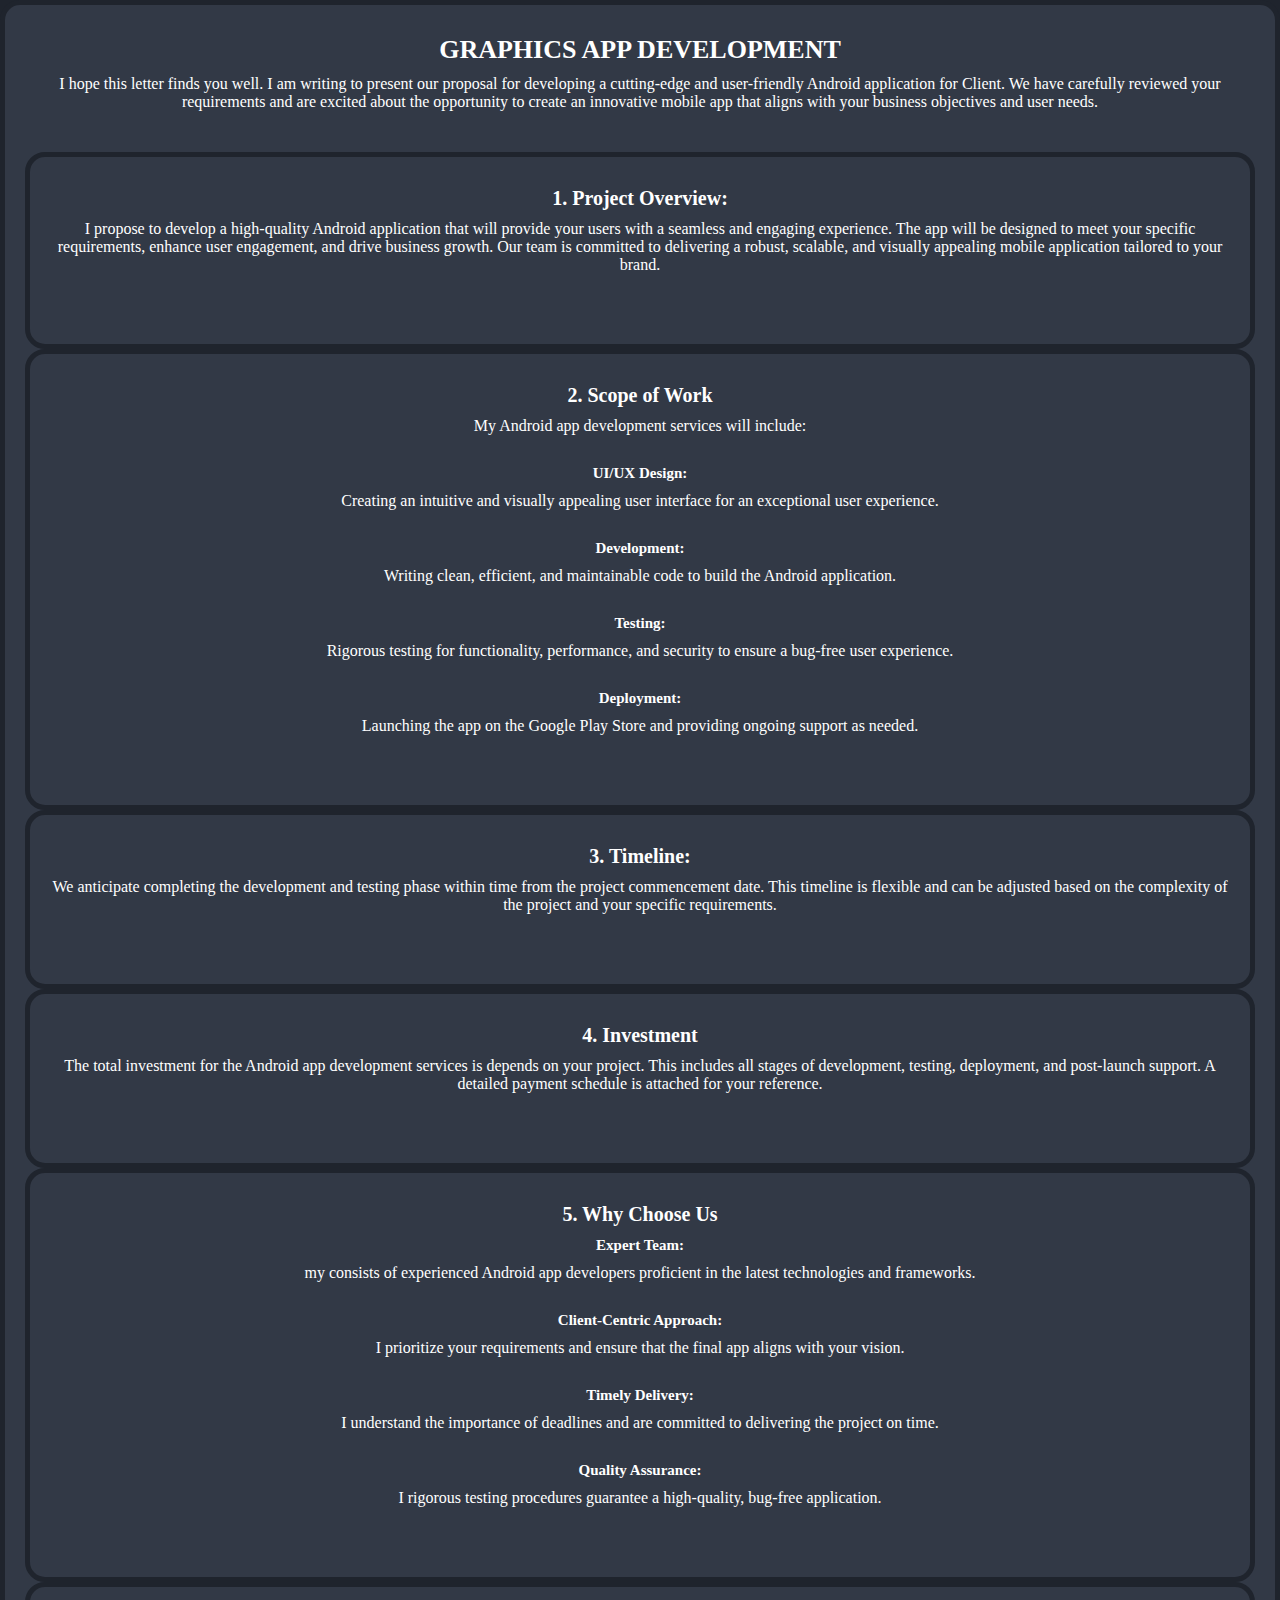
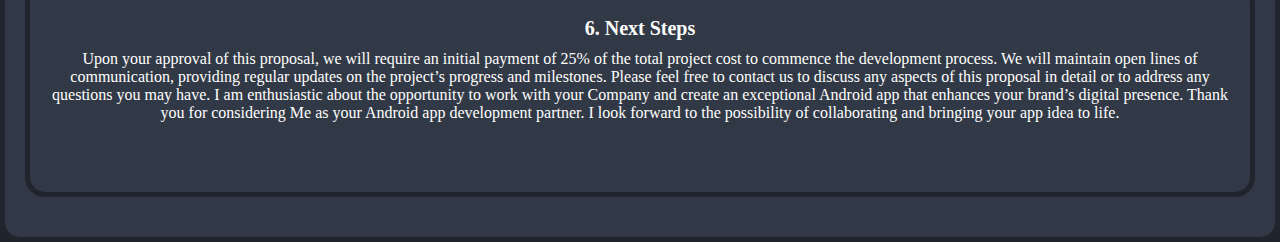
<file: android_service.html>
<!DOCTYPE html>
<html lang="en">

<head>
    <meta charset="UTF-8">
    <meta name="viewport" content="width=device-width, initial-scale=1.0">
    <title>Android App Development Services</title>
    <link rel="stylesheet" href="style.css">
</head>

<body>
    <div class="service-container">
        <div class="service-box">
            <i class='bx bx-code-alt'></i>
            <h3>GRAPHICS APP DEVELOPMENT</h3>
            <p>I hope this letter finds you well. I am writing to present our proposal for developing a cutting-edge and
                user-friendly Android application for Client. We have carefully reviewed your requirements
                and are excited about the opportunity to create an innovative mobile app that aligns with your business
                objectives and user needs.</p><br>

            <div class="service-box">
                <h1>1. Project Overview:</h1>
                <p>I propose to develop a high-quality Android application that will provide your users with a seamless
                    and engaging experience. The app will be designed to meet your specific requirements, enhance user
                    engagement, and drive business growth. Our team is committed to delivering a robust, scalable, and
                    visually appealing mobile application tailored to your brand.
                </p>
            </div>

            <div class="service-box">
                <h1>2. Scope of Work</h1>
                <P>My Android app development services will include:</P>
                <h2>UI/UX Design:</h2>
                <P>Creating an intuitive and visually appealing user interface for an exceptional user experience.</P>
                <h2>Development:</h2>
                <P>Writing clean, efficient, and maintainable code to build the Android application.</P>
                <h2>Testing:</h2>
                <P>Rigorous testing for functionality, performance, and security to ensure a bug-free user experience.
                </P>
                <h2>Deployment:</h2>
                <P>Launching the app on the Google Play Store and providing ongoing support as needed.</P>
            </div>
            <div class="service-box">
                <h1>3. Timeline:</h1>
                <P>We anticipate completing the development and testing phase within time from the
                    project commencement date. This timeline is flexible and can be adjusted based on the complexity of
                    the project and your specific requirements.</P>
            </div>

            <div class="service-box">
                <h1>4. Investment</h1>
                <P>The total investment for the Android app development services is depends on your project. This includes all
                    stages of development, testing, deployment, and post-launch support. A detailed payment schedule is
                    attached for your reference.</P>
            </div>

            <div class="service-box">
                <h1>5. Why Choose Us</h1><br>
                <h2>Expert Team: </h2>
                <p>my consists of experienced Android app developers proficient in the latest technologies and
                    frameworks.</p>
                <h2>Client-Centric Approach: </h2>
                <p>I prioritize your requirements and ensure that the final app aligns with your vision.</p>
                <h2>Timely Delivery:</h2>
                <p>I understand the importance of deadlines and are committed to delivering the project on time.</p>
                <h2>Quality Assurance:</h2>
                <p>I rigorous testing procedures guarantee a high-quality, bug-free application.</p>
            </div>

            <div class="service-box">
                <h1>6. Next Steps</h1>
                <P>Upon your approval of this proposal, we will require an initial payment of 25% of the total
                    project cost to commence the development process. We will maintain open lines of communication,
                    providing regular updates on the project’s progress and milestones.

                    Please feel free to contact us to discuss any aspects
                    of this proposal in detail or to address any questions you may have. I am enthusiastic about the
                    opportunity to work with your Company and create an exceptional Android app that enhances your
                    brand’s digital presence.

                    Thank you for considering Me as your Android app development partner. I look
                    forward to the possibility of collaborating and bringing your app idea to life.
                </p>
            </div>
        </div>
    </div>
</body>

</html>
</file>
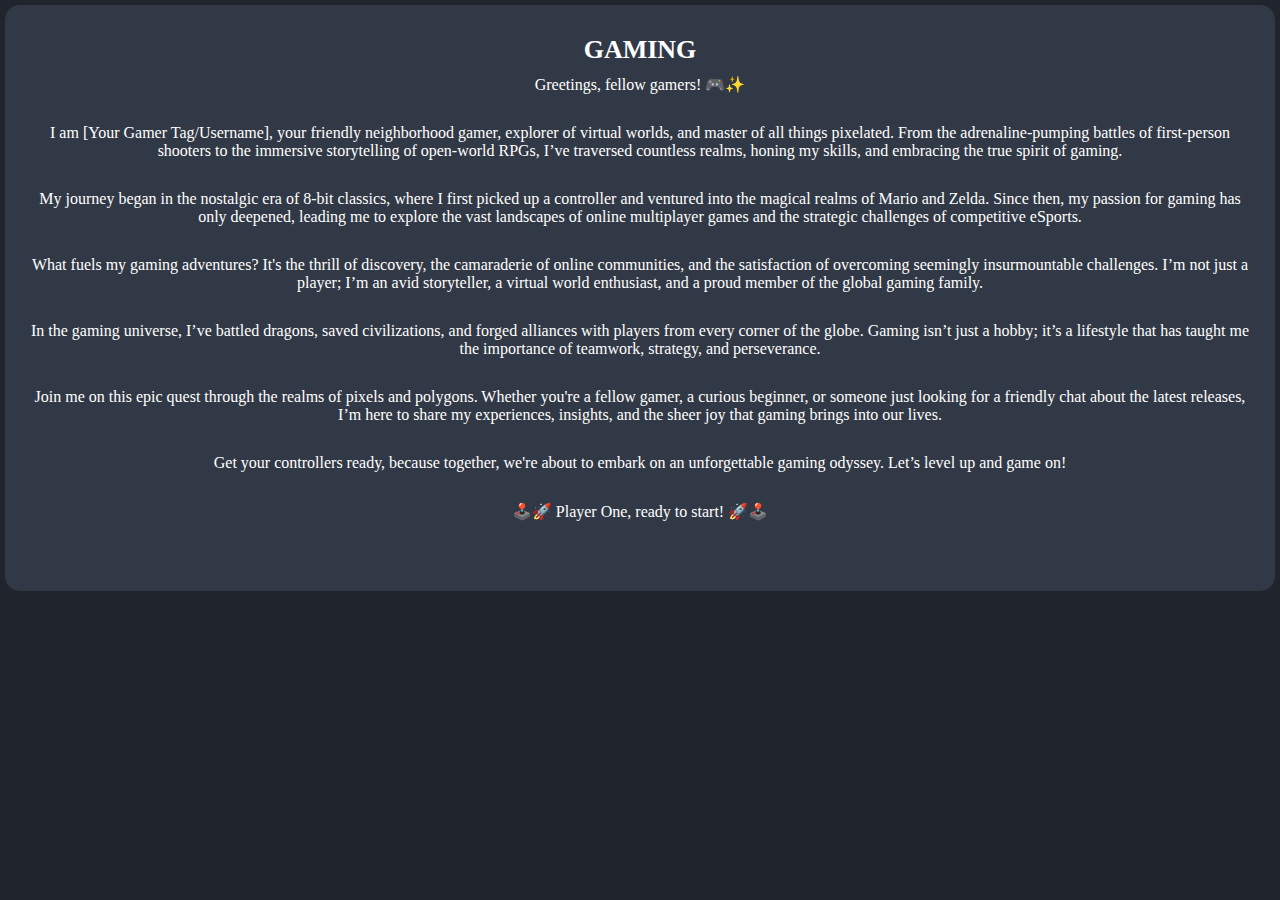
<file: game_service.html>
<!DOCTYPE html>
<html lang="en">

<head>
    <meta charset="UTF-8">
    <meta name="viewport" content="width=device-width, initial-scale=1.0">
    <title>Gaming Services</title>
    <link rel="stylesheet" href="style.css">
</head>

<body>
    <div class="service-container">
        <div class="service-box">
            <i class='bx bx-code-alt'></i>
            <h3>GAMING</h3>
            <p>Greetings, fellow gamers! 🎮✨</p>

            <p>I am [Your Gamer Tag/Username], your friendly neighborhood gamer, explorer of virtual worlds, and master
                of all things pixelated. From the adrenaline-pumping battles of first-person shooters to the immersive
                storytelling of open-world RPGs, I’ve traversed countless realms, honing my skills, and embracing the
                true spirit of gaming.
            </p>

            <p>My journey began in the nostalgic era of 8-bit classics, where I first picked up a controller and
                ventured into the magical realms of Mario and Zelda. Since then, my passion for gaming has only
                deepened, leading me to explore the vast landscapes of online multiplayer games and the strategic
                challenges of competitive eSports.
            </p>

            <p>What fuels my gaming adventures? It's the thrill of discovery, the camaraderie of online communities,
                and the satisfaction of overcoming seemingly insurmountable challenges. I’m not just a player; I’m an
                avid storyteller, a virtual world enthusiast, and a proud member of the global gaming family.
            </p>

            <p>In the gaming universe, I’ve battled dragons, saved civilizations, and forged alliances with players
                from every corner of the globe. Gaming isn’t just a hobby; it’s a lifestyle that has taught me the
                importance of teamwork, strategy, and perseverance.
            </p>

            <p>Join me on this epic quest through the realms of pixels and polygons. Whether you're a fellow gamer, a
                curious beginner, or someone just looking for a friendly chat about the latest releases, I’m here to
                share my experiences, insights, and the sheer joy that gaming brings into our lives.
            </p>

            <p>Get your controllers ready, because together, we're about to embark on an unforgettable gaming odyssey.
                Let’s level up and game on!
            </p>

            <p>🕹️🚀 Player One, ready to start! 🚀🕹️</p>
        </div>
    </div>
</body>

</html>
</file>
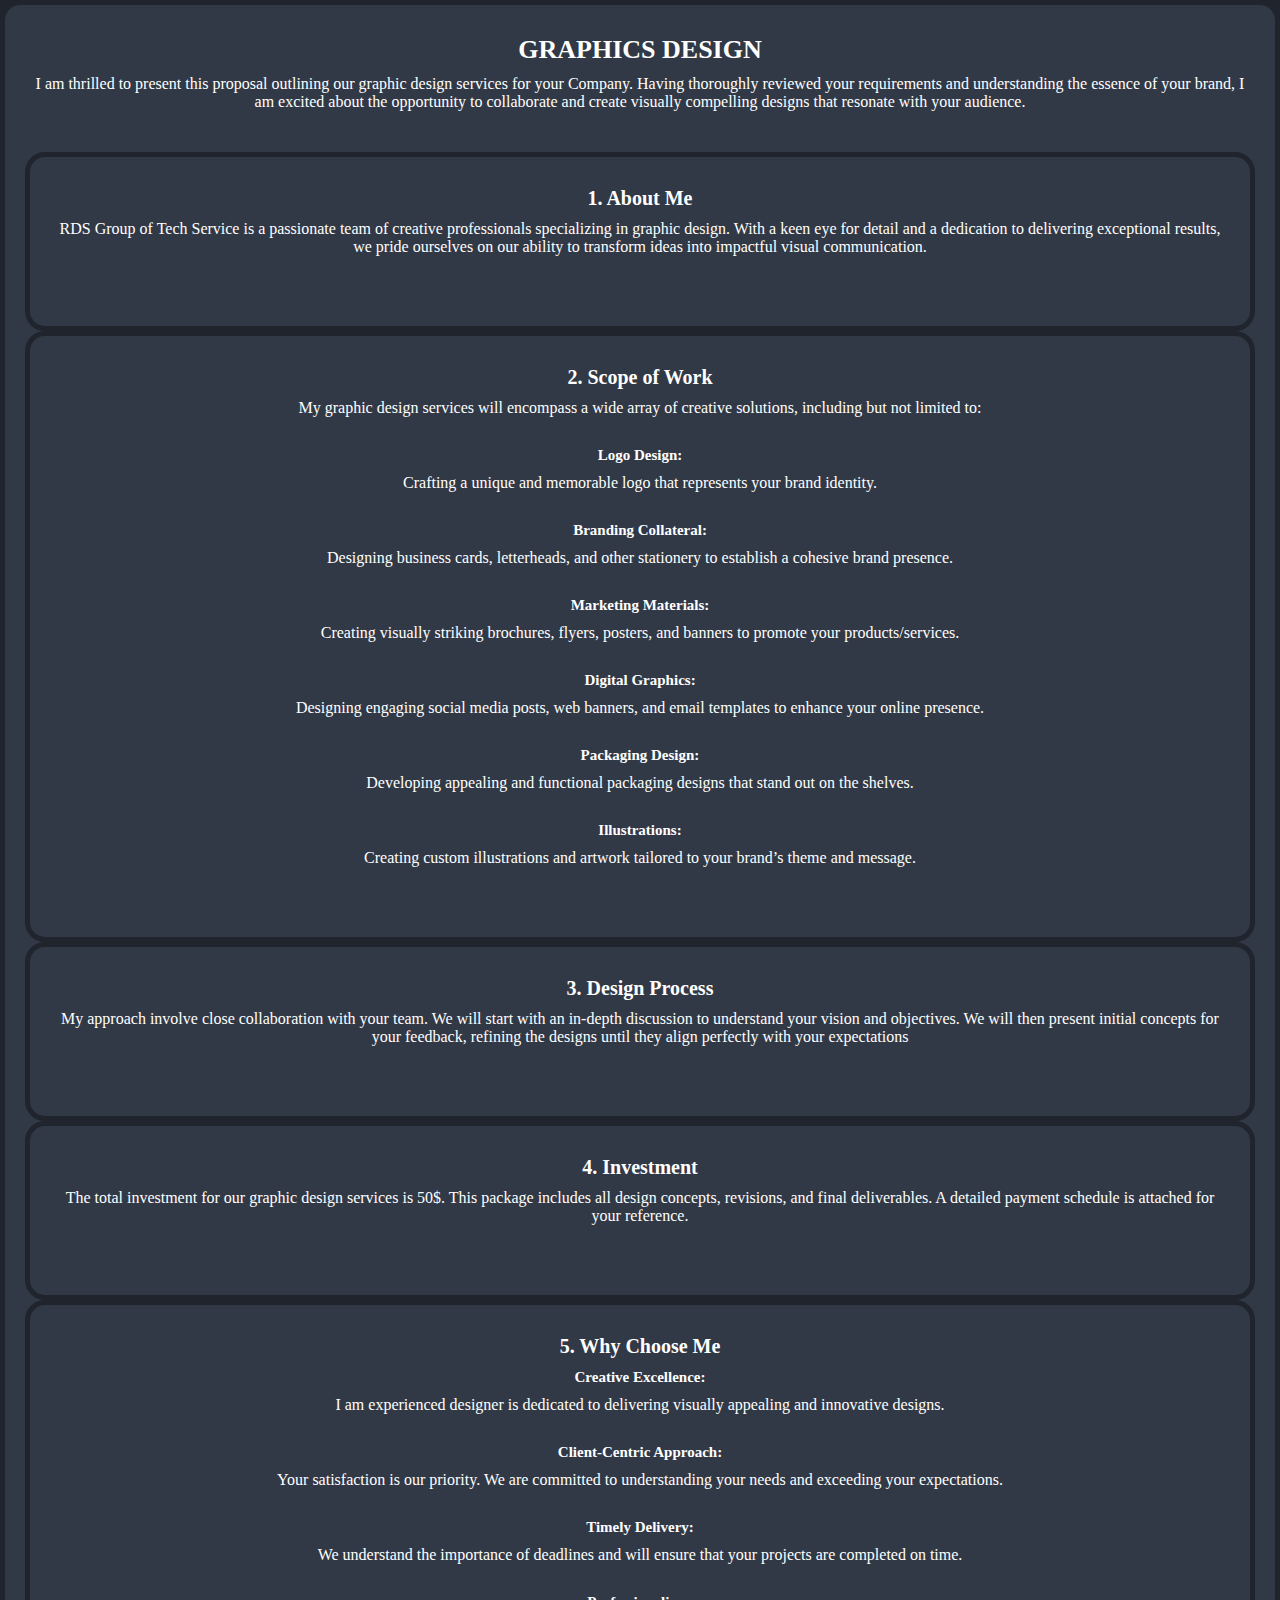
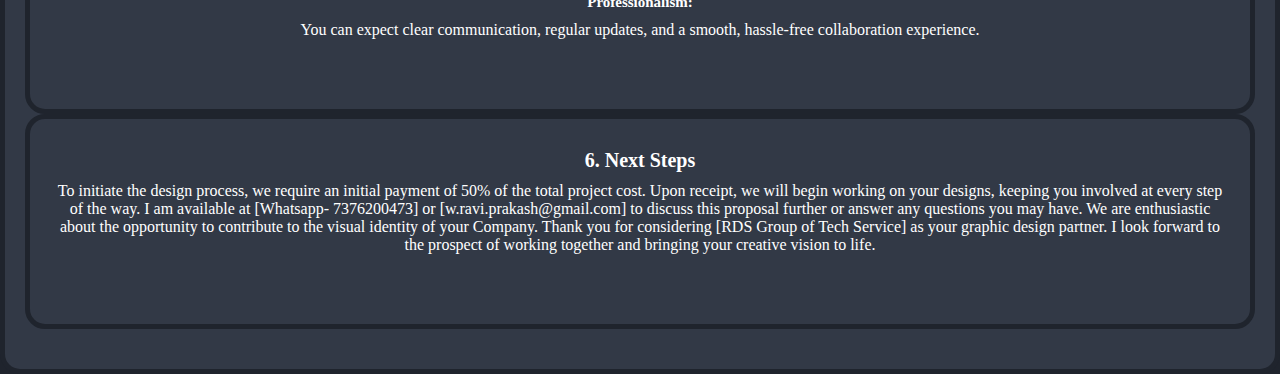
<file: graphics_service.html>
<!DOCTYPE html>
<html lang="en">

<head>
    <meta charset="UTF-8">
    <meta name="viewport" content="width=device-width, initial-scale=1.0">
    <title>Graphics Services</title>
    <link rel="stylesheet" href="style.css">
</head>

<body>
    <div class="service-container">
        <div class="service-box">
            <i class='bx bx-code-alt'></i>
            <h3>GRAPHICS DESIGN</h3>
            <p>I am thrilled to present this proposal outlining our graphic design services for your Company.
                Having thoroughly reviewed your requirements and understanding the essence of your brand, I am excited
                about the opportunity to collaborate and create visually compelling designs that resonate with your
                audience.</p><br>

            <div class="service-box">
                <h1>1. About Me</h1>
                <p>RDS Group of Tech Service is a passionate team of creative professionals specializing in graphic design.
                    With a keen eye for detail and a dedication to delivering exceptional results, we pride ourselves on
                    our ability to transform ideas into impactful visual communication.
                </p>
            </div>

            <div class="service-box">
                <h1>2. Scope of Work</h1>
                <P>My graphic design services will encompass a wide array of creative solutions, including but not
                    limited to:
                </P>
                <h2>Logo Design:</h2>
                <P>Crafting a unique and memorable logo that represents your brand identity.</P>
                <h2>Branding Collateral:</h2>
                <P>Designing business cards, letterheads, and other stationery to establish a cohesive brand presence.
                </P>
                <h2>Marketing Materials:</h2>
                <P>Creating visually striking brochures, flyers, posters, and banners to promote your products/services.
                </P>
                <h2>Digital Graphics:</h2>
                <P>Designing engaging social media posts, web banners, and email templates to enhance your online
                    presence.</P>
                <h2>Packaging Design: </h2>
                <P>Developing appealing and functional packaging designs that stand out on the shelves.
                </P>
                <h2>Illustrations: </h2>
                <P>Creating custom illustrations and artwork tailored to your brand’s theme and message.</P>
            </div>
            <div class="service-box">
                <h1>3. Design Process</h1>
                <P>My approach involve close collaboration with your team. We will start with an in-depth discussion
                    to understand your vision and objectives. We will then present initial concepts for your feedback,
                    refining the designs until they align perfectly with your expectations</P>
            </div>

            <div class="service-box">
                <h1>4. Investment</h1>
                <P>The total investment for our graphic design services is 50$. This package includes all
                    design concepts, revisions, and final deliverables. A detailed payment schedule is attached for your
                    reference.</P>
            </div>

            <div class="service-box">
                <h1>5. Why Choose Me</h1><br>
                <h2>Creative Excellence: </h2>
                <p>I am experienced designer is dedicated to delivering visually appealing and innovative
                    designs.</p>
                <h2>Client-Centric Approach: </h2>
                <p>Your satisfaction is our priority. We are committed to understanding your needs and exceeding your
                    expectations.</p>
                <h2>Timely Delivery:</h2>
                <p>We understand the importance of deadlines and will ensure that your projects are completed on time.
                </p>
                <h2>Professionalism: </h2>
                <p>You can expect clear communication, regular updates, and a smooth, hassle-free collaboration
                    experience.</p>
            </div>

            <div class="service-box">
                <h1>6. Next Steps</h1>
                <P>To initiate the design process, we require an initial payment of 50% of the total project
                    cost. Upon receipt, we will begin working on your designs, keeping you involved at every step of the
                    way.
                    I am available at [Whatsapp- 7376200473] or [w.ravi.prakash@gmail.com] to discuss this proposal further or
                    answer any questions you may have. We are enthusiastic about the opportunity to contribute to the
                    visual identity of your Company.
                    Thank you for considering [RDS Group of Tech Service] as your graphic design partner. I look forward to the
                    prospect of working together and bringing your creative vision to life.
                </p>
            </div>
        </div>
    </div>
</body>

</html>
</file>
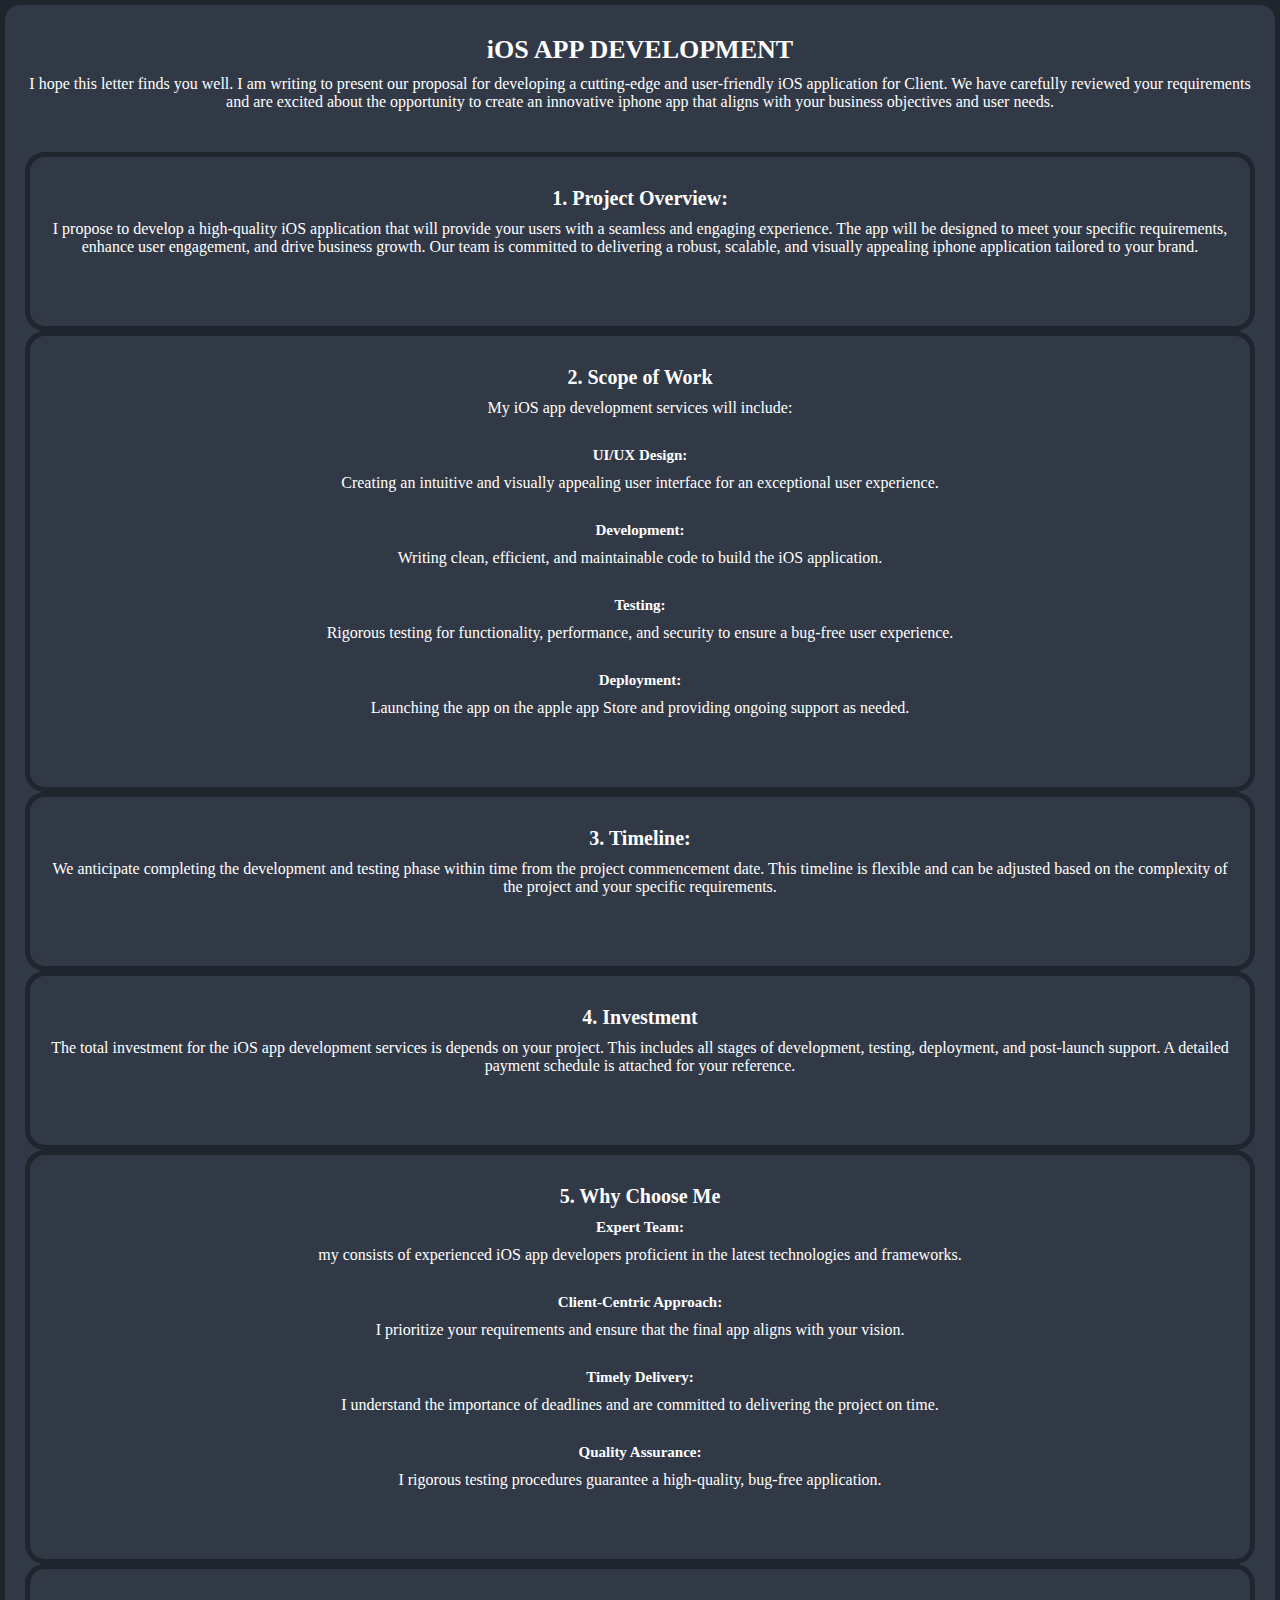
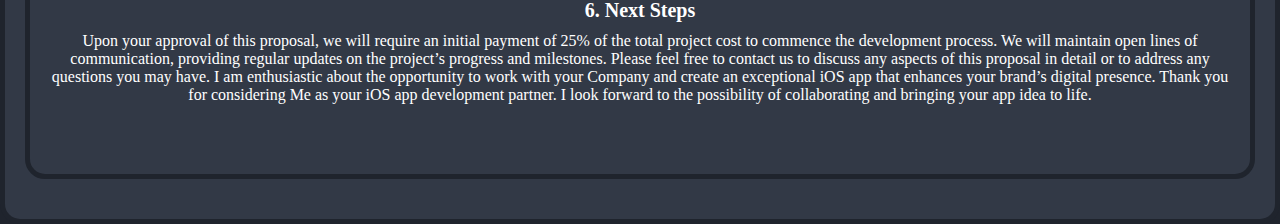
<file: ios_services.html>
<!DOCTYPE html>
<html lang="en">

<head>
    <meta charset="UTF-8">
    <meta name="viewport" content="width=device-width, initial-scale=1.0">
    <title>iOS App Development Services</title>
    <link rel="stylesheet" href="style.css">
</head>

<body>
    <div class="service-container">
        <div class="service-box">
            <i class='bx bx-code-alt'></i>
            <h3>iOS APP DEVELOPMENT</h3>
            <p>I hope this letter finds you well. I am writing to present our proposal for developing a cutting-edge and
                user-friendly iOS application for Client. We have carefully reviewed your requirements
                and are excited about the opportunity to create an innovative iphone app that aligns with your business
                objectives and user needs.</p><br>

            <div class="service-box">
                <h1>1. Project Overview:</h1>
                <p>I propose to develop a high-quality iOS application that will provide your users with a seamless
                    and engaging experience. The app will be designed to meet your specific requirements, enhance user
                    engagement, and drive business growth. Our team is committed to delivering a robust, scalable, and
                    visually appealing iphone application tailored to your brand.
                </p>
            </div>

            <div class="service-box">
                <h1>2. Scope of Work</h1>
                <P>My iOS app development services will include:</P>
                <h2>UI/UX Design:</h2>
                <P>Creating an intuitive and visually appealing user interface for an exceptional user experience.</P>
                <h2>Development:</h2>
                <P>Writing clean, efficient, and maintainable code to build the iOS application.</P>
                <h2>Testing:</h2>
                <P>Rigorous testing for functionality, performance, and security to ensure a bug-free user experience.
                </P>
                <h2>Deployment:</h2>
                <P>Launching the app on the apple app Store and providing ongoing support as needed.</P>
            </div>
            <div class="service-box">
                <h1>3. Timeline:</h1>
                <P>We anticipate completing the development and testing phase within time from the
                    project commencement date. This timeline is flexible and can be adjusted based on the complexity of
                    the project and your specific requirements.</P>
            </div>

            <div class="service-box">
                <h1>4. Investment</h1>
                <P>The total investment for the iOS app development services is depends on your project. This includes all
                    stages of development, testing, deployment, and post-launch support. A detailed payment schedule is
                    attached for your reference.</P>
            </div>

            <div class="service-box">
                <h1>5. Why Choose Me</h1><br>
                <h2>Expert Team: </h2>
                <p>my consists of experienced iOS app developers proficient in the latest technologies and
                    frameworks.</p>
                <h2>Client-Centric Approach: </h2>
                <p>I prioritize your requirements and ensure that the final app aligns with your vision.</p>
                <h2>Timely Delivery:</h2>
                <p>I understand the importance of deadlines and are committed to delivering the project on time.</p>
                <h2>Quality Assurance:</h2>
                <p>I rigorous testing procedures guarantee a high-quality, bug-free application.</p>
            </div>

            <div class="service-box">
                <h1>6. Next Steps</h1>
                <P>Upon your approval of this proposal, we will require an initial payment of 25% of the total
                    project cost to commence the development process. We will maintain open lines of communication,
                    providing regular updates on the project’s progress and milestones.

                    Please feel free to contact us to discuss any aspects
                    of this proposal in detail or to address any questions you may have. I am enthusiastic about the
                    opportunity to work with your Company and create an exceptional iOS app that enhances your
                    brand’s digital presence.

                    Thank you for considering Me as your iOS app development partner. I look
                    forward to the possibility of collaborating and bringing your app idea to life.
                </p>
            </div>
        </div>
    </div>
</body>

</html>
</file>
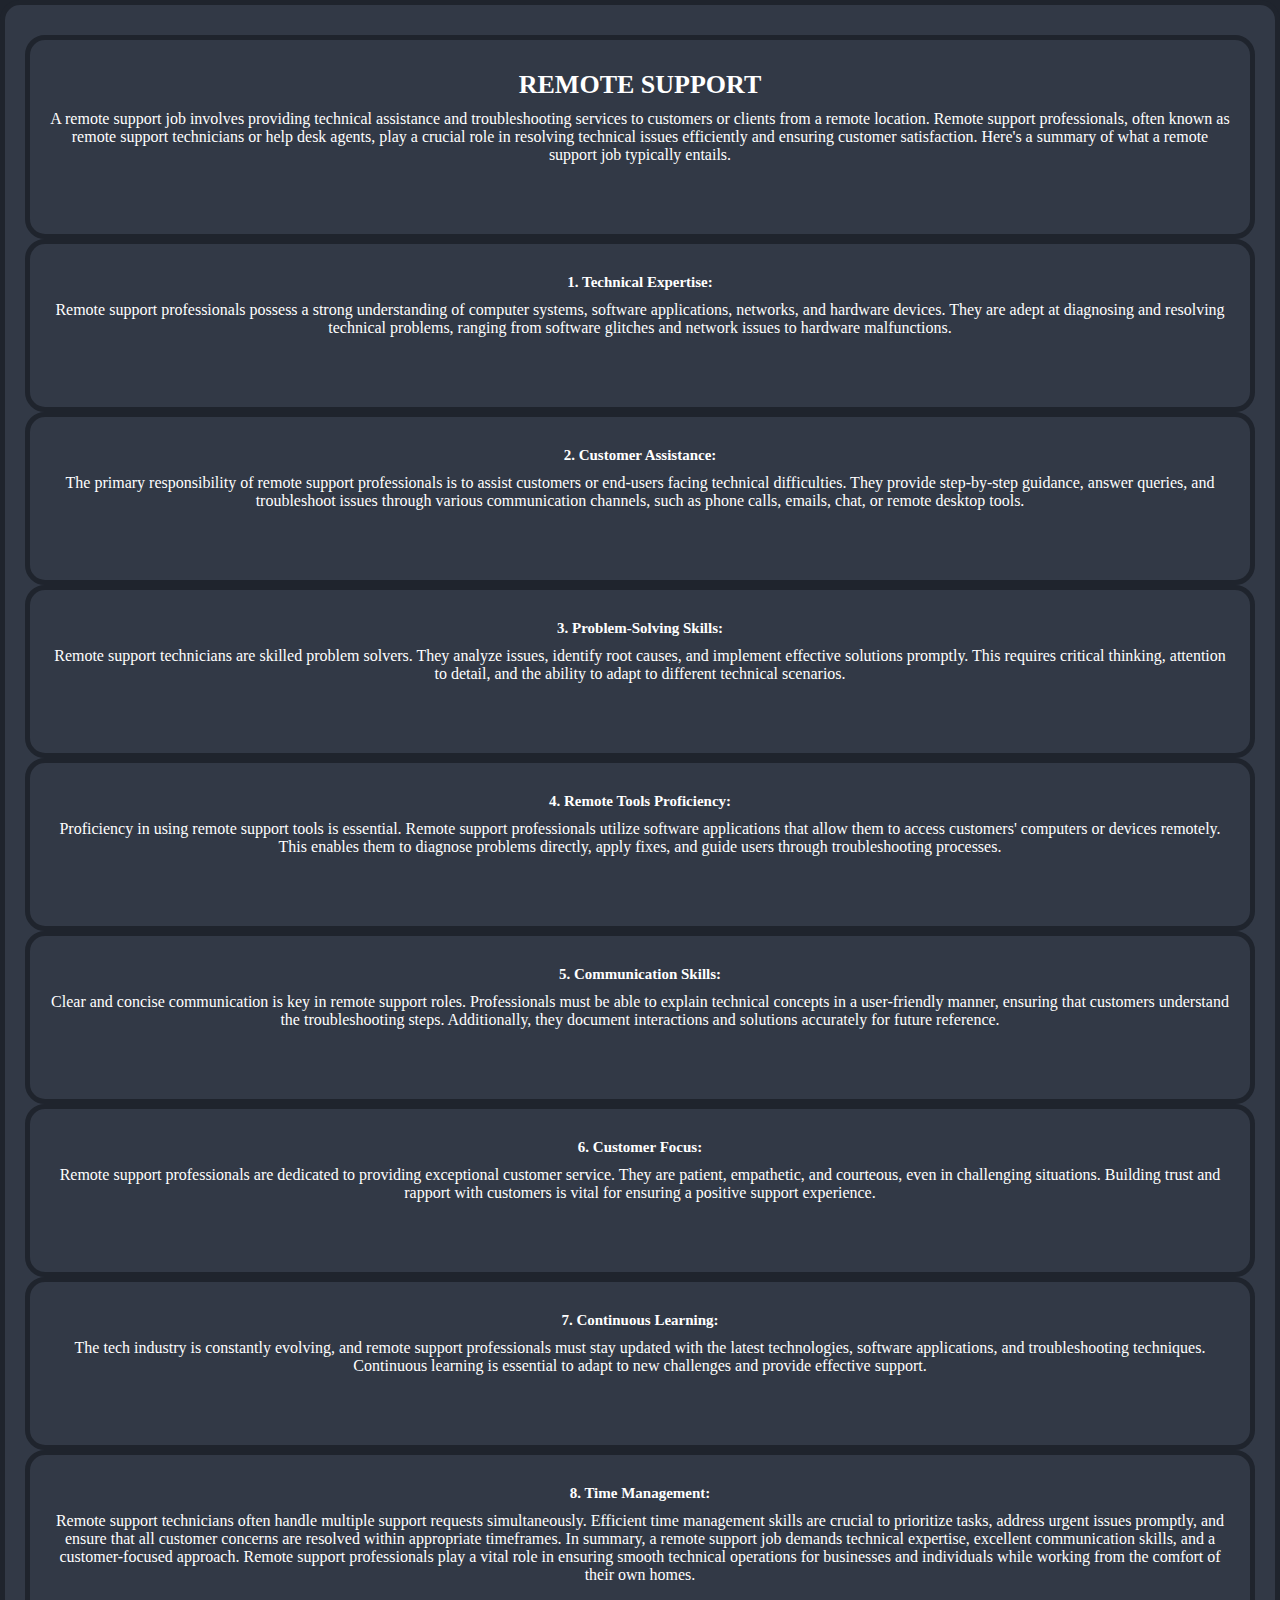
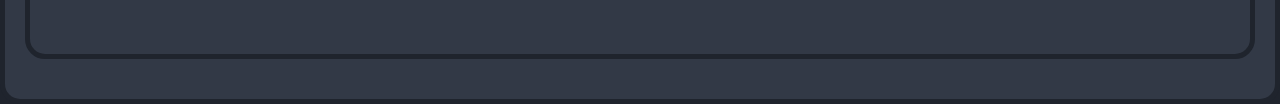
<file: remote_service.html>
<!DOCTYPE html>
<html lang="en">

<head>
    <meta charset="UTF-8">
    <meta name="viewport" content="width=device-width, initial-scale=1.0">
    <title>Remote Support Services</title>
    <link rel="stylesheet" href="style.css">
</head>

<body>
    <div class="service-container">
        <div class="service-box">
            <div class="service-box">
                <h3>REMOTE SUPPORT</h3>
                <p>A remote support job involves providing technical assistance and troubleshooting services to
                    customers or clients from a remote location. Remote support professionals, often known as remote
                    support technicians or help desk agents, play a crucial role in resolving technical issues
                    efficiently and ensuring customer satisfaction. Here's a summary of what a remote support job
                    typically entails.
                </p>
            </div>

            <div class="service-box">
                <h2>1. Technical Expertise:</h2>
                <p>Remote support professionals possess a strong understanding of computer systems, software
                    applications, networks, and hardware devices. They are adept at diagnosing and resolving technical
                    problems, ranging from software glitches and network issues to hardware malfunctions.
                </p>
            </div>

            <div class="service-box">
                <h2>2. Customer Assistance:</h2>
                <p>The primary responsibility of remote support professionals is to assist customers or end-users facing
                    technical difficulties. They provide step-by-step guidance, answer queries, and troubleshoot issues
                    through various communication channels, such as phone calls, emails, chat, or remote desktop tools.
                </p>
            </div>

            <div class="service-box">
                <h2>3. Problem-Solving Skills:</h2>
                <p>Remote support technicians are skilled problem solvers. They analyze issues, identify root causes,
                    and implement effective solutions promptly. This requires critical thinking, attention to detail,
                    and the ability to adapt to different technical scenarios.
                </p>
            </div>

            <div class="service-box">
                <h2>4. Remote Tools Proficiency:</h2>
                <p>Proficiency in using remote support tools is essential. Remote support professionals utilize software
                    applications that allow them to access customers' computers or devices remotely. This enables them
                    to diagnose problems directly, apply fixes, and guide users through troubleshooting processes.
                </p>
            </div>

            <div class="service-box">
                <h2>5. Communication Skills:</h2>
                <p>Clear and concise communication is key in remote support roles. Professionals must be able to explain
                    technical concepts in a user-friendly manner, ensuring that customers understand the troubleshooting
                    steps. Additionally, they document interactions and solutions accurately for future reference.
                </p>
            </div>

            <div class="service-box">
                <h2>6. Customer Focus:</h2>
                <p>Remote support professionals are dedicated to providing exceptional customer service. They are
                    patient, empathetic, and courteous, even in challenging situations. Building trust and rapport with
                    customers is vital for ensuring a positive support experience.
                </p>
            </div>

            <div class="service-box">
                <h2>7. Continuous Learning:</h2>
                <p>The tech industry is constantly evolving, and remote support professionals must stay updated with the
                    latest technologies, software applications, and troubleshooting techniques. Continuous learning is
                    essential to adapt to new challenges and provide effective support.
                </p>
            </div>
            <div class="service-box">
                <h2>8. Time Management:</h2>
                <p>Remote support technicians often handle multiple support requests simultaneously. Efficient time
                    management skills are crucial to prioritize tasks, address urgent issues promptly, and ensure that
                    all customer concerns are resolved within appropriate timeframes.

                    In summary, a remote support job demands technical expertise, excellent communication skills, and a
                    customer-focused approach. Remote support professionals play a vital role in ensuring smooth
                    technical operations for businesses and individuals while working from the comfort of their own
                    homes.
                </p>
            </div>
        </div>
    </div>
</body>

</html>
</file>
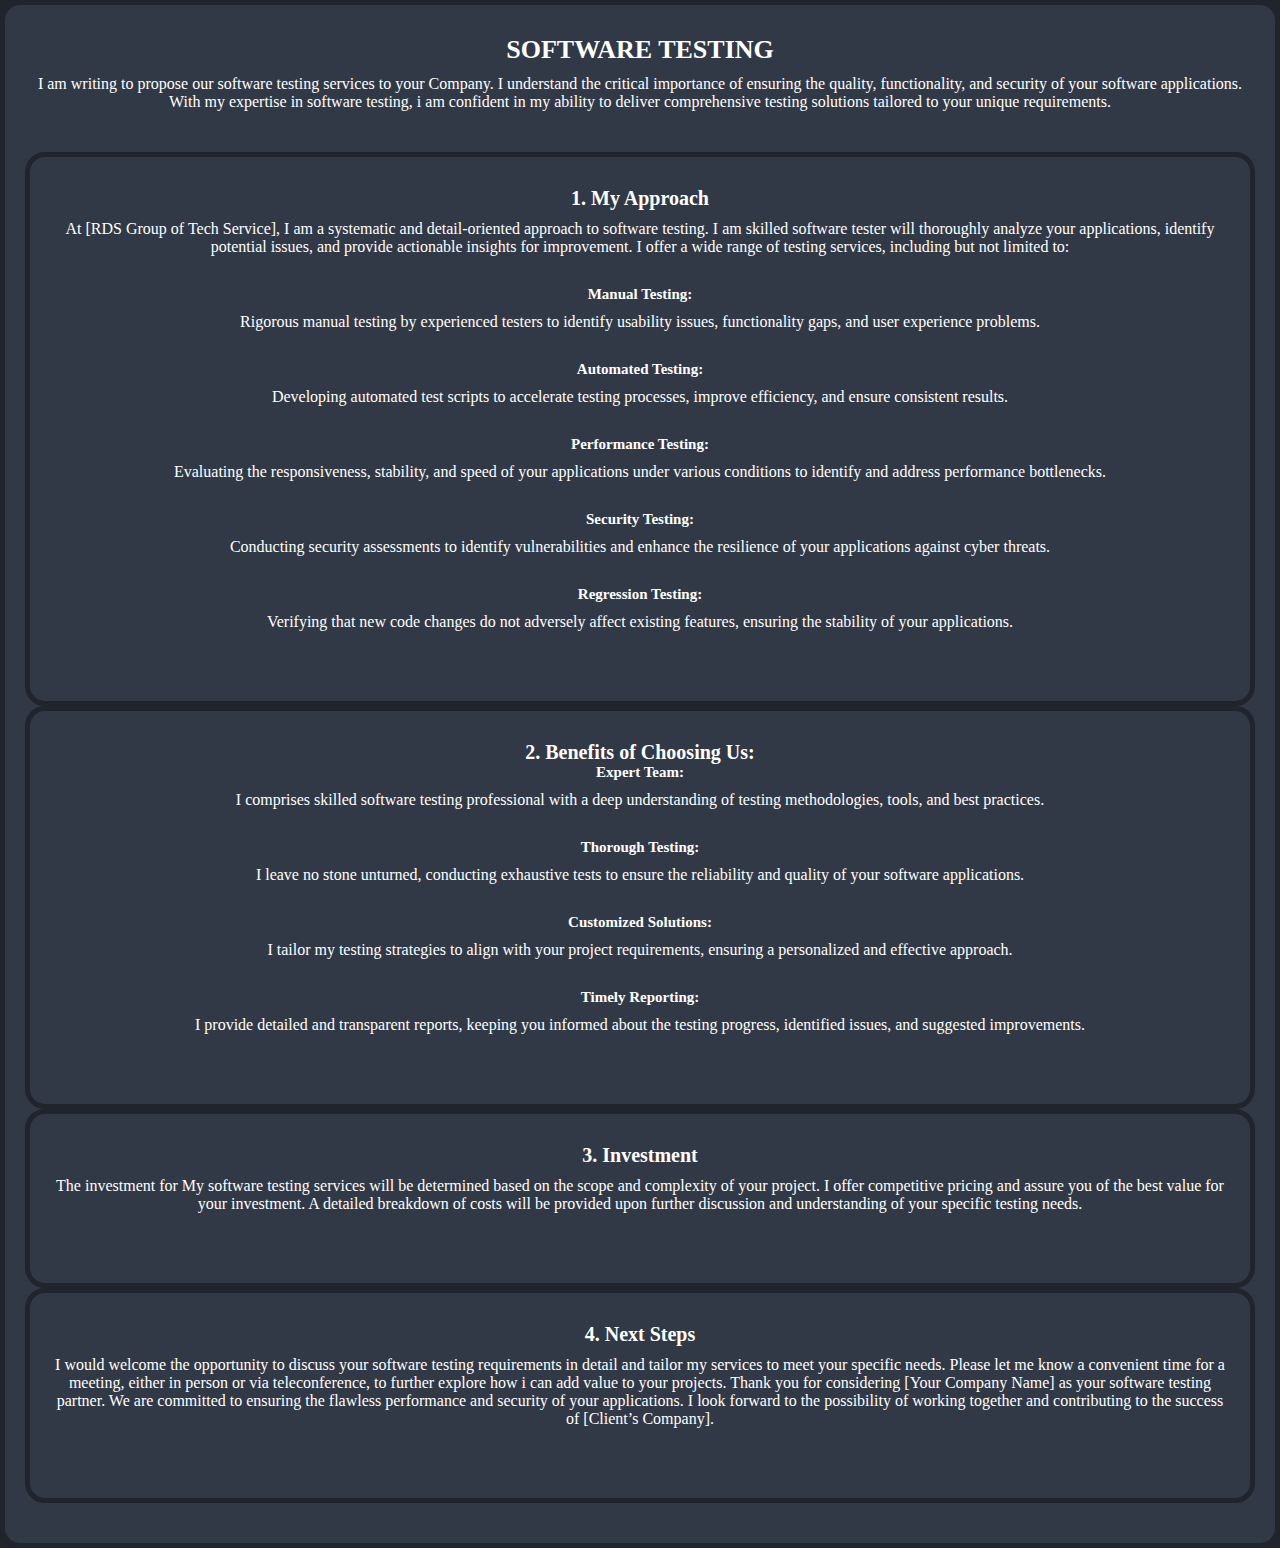
<file: sw_testing_service.html>
<!DOCTYPE html>
<html lang="en">

<head>
    <meta charset="UTF-8">
    <meta name="viewport" content="width=device-width, initial-scale=1.0">
    <title>Software testing Services</title>
    <link rel="stylesheet" href="style.css">
</head>

<body>
    <div class="service-container">
        <div class="service-box">
            <i class='bx bx-code-alt'></i>
            <h3>SOFTWARE TESTING</h3>
            <p>I am writing to propose our software testing services to your Company. I understand the critical
                importance of ensuring the quality, functionality, and security of your software applications. With my
                expertise in software testing, i am confident in my ability to deliver comprehensive testing
                solutions tailored to your unique requirements.</p><br>

            <div class="service-box">
                <h1>1. My Approach</h1>
                <p>At [RDS Group of Tech Service], I am a systematic and detail-oriented approach to software testing. I am
                    skilled software tester will thoroughly analyze your applications, identify potential
                    issues, and provide actionable insights for improvement. I offer a wide range of testing services,
                    including but not limited to:</p>
                <h2>Manual Testing: </h2>
                <p>Rigorous manual testing by experienced testers to identify usability issues, functionality gaps, and
                    user experience problems.</p>
                <h2>Automated Testing:</h2>
                <p>Developing automated test scripts to accelerate testing processes, improve efficiency, and ensure
                    consistent results.</p>
                <h2>Performance Testing:</h2>
                <p>Evaluating the responsiveness, stability, and speed of your applications under various conditions to
                    identify and address performance bottlenecks.</p>
                <h2>Security Testing:</h2>
                <p>Conducting security assessments to identify vulnerabilities and enhance the resilience of your
                    applications against cyber threats.</p>
                <h2>Regression Testing:</h2>
                <p>Verifying that new code changes do not adversely affect existing features, ensuring the stability of
                    your applications.</p>
            </div>

            <div class="service-box">
                <h1>2. Benefits of Choosing Us:</h1>
                <h2>Expert Team:</h2>
                <P> I comprises skilled software testing professional with a deep understanding of testing
                    methodologies, tools, and best practices.</P>
                <h2>Thorough Testing:</h2>
                <P>I leave no stone unturned, conducting exhaustive tests to ensure the reliability and quality of your
                    software applications.</P>
                <h2>Customized Solutions:</h2>
                <P>I tailor my testing strategies to align with your project requirements, ensuring a personalized and
                    effective approach.</P>
                <h2>Timely Reporting:</h2>
                <P>I provide detailed and transparent reports, keeping you informed about the testing progress,
                    identified issues, and suggested improvements.</P>
            </div>
            <div class="service-box">
                <h1>3. Investment</h1>
                <P>The investment for My software testing services will be determined based on the scope and complexity
                    of your project. I offer competitive pricing and assure you of the best value for your investment.
                    A detailed breakdown of costs will be provided upon further discussion and understanding of your
                    specific testing needs.</P>
            </div>

            <div class="service-box">
                <h1>4. Next Steps</h1>
                <P>I would welcome the opportunity to discuss your software testing requirements in detail and tailor
                    my services to meet your specific needs. Please let me know a convenient time for a meeting, either
                    in person or via teleconference, to further explore how i can add value to your projects.

                    Thank you for considering [Your Company Name] as your software testing partner. We are committed to
                    ensuring the flawless performance and security of your applications. I look forward to the
                    possibility of working together and contributing to the success of [Client’s Company].
                </p>
            </div>
        </div>
    </div>
</body>

</html>
</file>
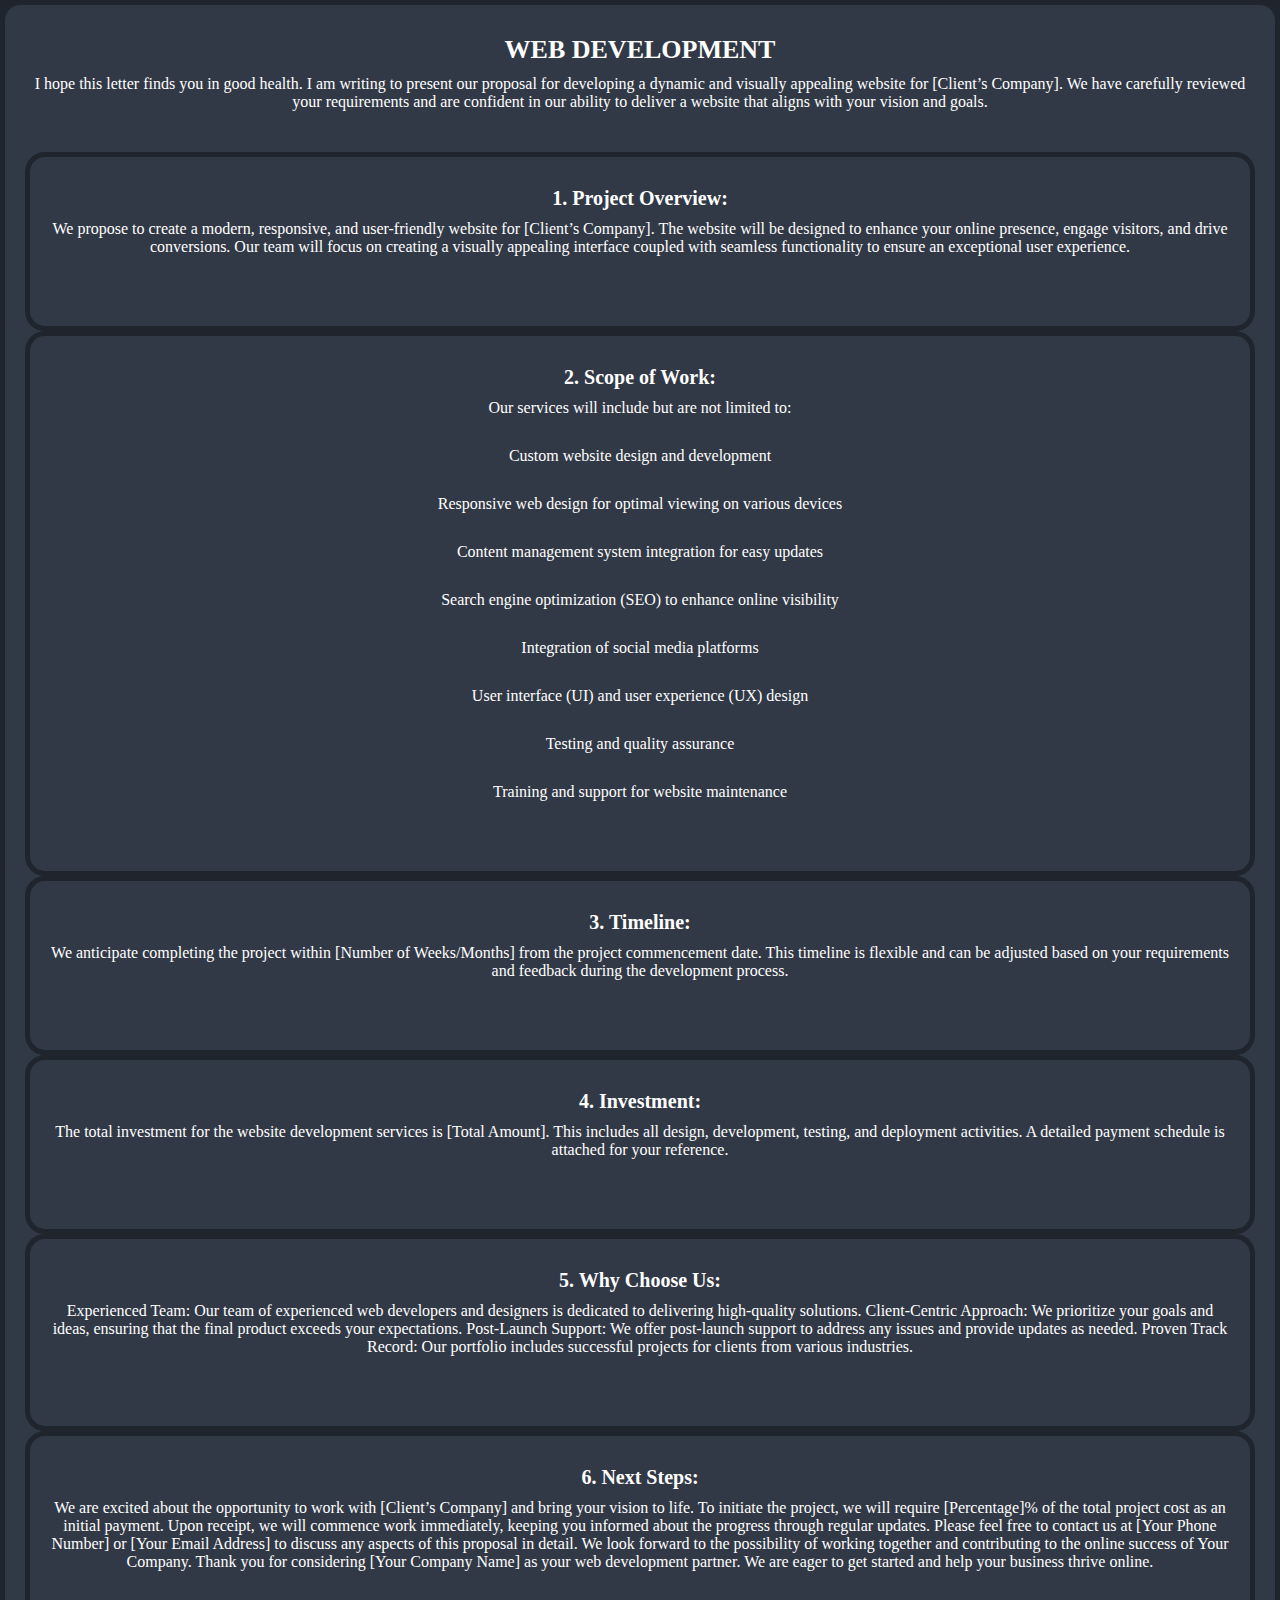
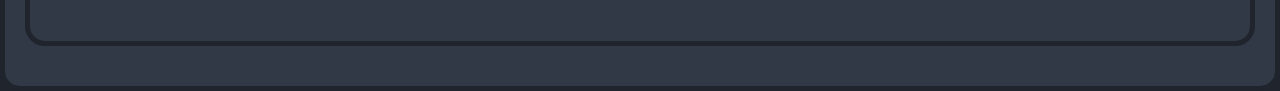
<file: web_service.html>
<!DOCTYPE html>
<html lang="en">

<head>
    <meta charset="UTF-8">
    <meta name="viewport" content="width=device-width, initial-scale=1.0">
    <title>Web Services</title>
    <link rel="stylesheet" href="style.css">
</head>

<body>
    <div class="service-container">
        <div class="service-box">
            <i class='bx bx-code-alt'></i>
            <h3>WEB DEVELOPMENT</h3>
            <p>I hope this letter finds you in good health. I am writing to present our proposal for developing a
                dynamic and visually appealing website for [Client’s Company]. We have carefully reviewed your
                requirements and are confident in our ability to deliver a website that aligns with your vision and
                goals.</p><br>

            <div class="service-box">
                <h1>1. Project Overview:</h1>
                <p> We propose to create a modern, responsive, and user-friendly website for [Client’s Company]. The
                    website
                    will be designed to enhance your online presence, engage visitors, and drive conversions. Our team
                    will
                    focus on creating a visually appealing interface coupled with seamless functionality to ensure an
                    exceptional user experience.</p>
            </div>

            <div class="service-box">
                <h1>2. Scope of Work:</h1>
                <P>Our services will include but are not limited to:</P>
                <P>Custom website design and development</P>
                <P>Responsive web design for optimal viewing on various devices</P>
                <P>Content management system integration for easy updates</P>
                <P>Search engine optimization (SEO) to enhance online visibility</P>
                <P>Integration of social media platforms</P>
                <P>User interface (UI) and user experience (UX) design</P>
                <P>Testing and quality assurance</P>
                <P>Training and support for website maintenance</P>
            </div>
            <div class="service-box">
                <h1>3. Timeline:</h1>
                <P>We anticipate completing the project within [Number of Weeks/Months] from the project commencement
                    date.
                    This timeline is flexible and can be adjusted based on your requirements and feedback during the
                    development process.</P>
            </div>

            <div class="service-box">
                <h1>4. Investment:</h1>
                <P>The total investment for the website development services is [Total Amount]. This includes all
                    design,
                    development, testing, and deployment activities. A detailed payment schedule is attached for your
                    reference.</P>
            </div>

            <div class="service-box">
                <h1>5. Why Choose Us:</h1>
                <P>Experienced Team: Our team of experienced web developers and designers is dedicated to delivering
                    high-quality solutions.
                    Client-Centric Approach: We prioritize your goals and ideas, ensuring that the final product exceeds
                    your expectations.
                    Post-Launch Support: We offer post-launch support to address any issues and provide updates as
                    needed.
                    Proven Track Record: Our portfolio includes successful projects for clients from various industries.
                </P>
            </div>

            <div class="service-box">
                <h1>6. Next Steps:</h1>
                <P>We are excited about the opportunity to work with [Client’s Company] and bring your vision to life.
                    To
                    initiate the project, we will require [Percentage]% of the total project cost as an initial payment.
                    Upon receipt, we will commence work immediately, keeping you informed about the progress through
                    regular
                    updates.
                    Please feel free to contact us at [Your Phone Number] or [Your Email Address] to discuss any aspects
                    of
                    this proposal in detail. We look forward to the possibility of working together and contributing to
                    the
                    online success of Your Company.
                    Thank you for considering [Your Company Name] as your web development partner. We are eager to get
                    started and help your business thrive online.
                </p>
            </div>
        </div>
    </div>
</body>

</html>
</file>
<file: style.css>
*{
    margin: 0;
    padding: 0;
    box-sizing: border-box;
    text-decoration: none;
    border: none;
    outline: none;
    scroll-behavior: smooth;
}

:root{
    --bg-color: #1f242d;
    --second-bg-color: #323946;
    --text-color: #fff;
    --main-color: #0ef;
}

html {
    font-size: 62.5%;
    overflow-x: hidden;
}

body {
    background: var(--bg-color);
    color: var(--text-color);
}
section {
    min-height: 62.5%;
    padding: 10rem 9% 2rem;
}

.header {
    position: fixed;
    top: 0;
    left: 0;
    width: 100%;
    padding: 2rem 9%;
    background: var(--bg-color);
    display: flex;
    justify-content: space-between;
    align-items: center;
    z-index: 100;
}

.header.sticky {
    border-bottom: .1rem solid rgba(0, 0, 0, .2);
}

.logo {
    font-size: 2.5rem;
    color: var(--text-color);
    font-weight: 600;
    cursor: default;
}

.navbar a {
    font-size: 1.7rem;
    color: var(--text-color);
    margin-left: 4rem;
    transition: .3s;
}

.navbar a:hover,
.navbar a:active {
    color: var(--main-color);
}

#menu-icon {
    font-size: 3.6rem;
    color: var(--text-color);
    display: none;
}



/* Home CSS by RAVI */

.home {
    display: flex;
    justify-content: center;
    align-items: center;
}

.home-img img{
/*     height: 30vw; */
    width: 30vw;
    margin-top: 15vw;
    animation: floatImage 4s ease-in-out infinite;
}
@keyframes floatImage {
    0% {
        transform: translateY();
    }
    50% {
        transform: translateY(-2.4rem);
    }
    100% {
        transform: translateY();
    }
}

.home-content h3 {
    font-size: 3.2rem;
    font-weight: 700;
}
.home-content h3:nth-of-type(2){
    margin-bottom: 2rem;
}
span{
    color: var(--main-color);
}
.home-content h1 {
    font-size: 5.6rem;
    font-weight: 700;
    line-height: 1.3;
}
.home-content p {
    font-size: 1.6rem;
}
.social-media a {
    display: inline-flex;
    justify-content: center;
    align-items: center;
    width: 4rem;
    height: 4rem;
    background: transparent;
    border: .2rem solid var(--main-color);
    border-radius: 50%;
    font-size: 2rem;
    color: var(--main-color);
    margin: 3rem 1.5rem 3rem 0;
    transition: .5s ease;
}
.social-media a:hover {
    background: var(--main-color);
    color: var(--second-bg-color);
    box-shadow: 0 0 1rem var(--main-color);
}

.btn{
    display: inline-flex;
    padding: 1rem 2.8rem;
    background: var(--main-color);
    border-radius: 4rem;
    box-shadow: 0 0 1rem var(--main-color);
    font-size: 1.6rem;
    color: var(--second-bg-color);
    letter-spacing: .1rem;
    font-weight: 600;
    transition: 3s ease;
}
.btn:hover{
    box-shadow: none;
}



/* About CSS by RAVI*/

.about {
    display: flex;
    justify-content: center;
    align-items: center;
    gap: 2rem;
    background: var(--second-bg-color);
}

.about-img img{
    border-radius: 16rem;
    width: 12vw;
}
.heading{
    text-align: center;
    font-size: 4.5rem;
}
.about-content h2{
    text-align: left;
    line-height: 1.2rem;
}
.about-content h3{
    font-size: 2.6rem;
}
.about-content p{
    font-size: 1.6rem;
    margin: 2rem 0 3rem;
}


/* Services CSS by RAVI*/

.services h2{
    margin-bottom: 5rem;
}
.service-container{
    display: flex;
    justify-content: center;
    align-items: center;
    flex-wrap: wrap;
    gap: 2rem;
}
.service-container .service-box {
    flex: 1 1 30rem;
    background: var(--second-bg-color);
    padding: 3rem 2rem 4rem;
    border-radius: 2rem;
    text-align: center;
    border: .5rem solid var(--bg-color);
    transition: .5s ease;
}
.service-container .service-box:hover {
    border-color: var(--main-color);
    transform: scale(1.02);
}
.service-box i {
    font-size: 7rem;
    color: var(--main-color);
}
.service-box h3 {
    font-size: 2.6rem;
}
.service-box p {
    font-size: 1.6rem;
    margin: 1rem 0 3rem;
}



/* Portfolio CSS by RAVI */

.portfolio {
    background: var(--second-bg-color);
}
.portfolio h2 {
    margin-bottom: 4rem;
}
.portfolio-container {
    display: grid;
    grid-template-columns: repeat(3, 1fr);
    align-items: center;
    gap: 2.5rem;
}
.portfolio-container .portfolio-box {
    position: relative;
    border-radius: 2rem;
    box-shadow: 0 0 1rem var(--bg-color);
    overflow: hidden;
    display: flex;
}

.portfolio-box img {
    width: 100%;
    transition: .5s ease;
}
.portfolio-box:hover img{
    transform: scale(1.1);
}
.portfolio-box .portfolio-layer {
    position: absolute;
    bottom: 0;
    left: 0;
    width: 100%;
    height: 100%;
    background: linear-gradient(rgba(0, 0, 0, .1), var(--main-color));
    display: flex;
    justify-content: center;
    align-items: center;
    flex-direction: column;
    text-align: center;
    padding: 0 4rem;
    transform: translateY(100%);
    transition: .5s ease;
}
.portfolio-box:hover .portfolio-layer{
    transform: translateY(0);
}
.portfolio-layer h4{
    font-size: 3rem;
}
.portfolio-layer p{
    font-size: 1.6rem;
    margin: .3rem 0 1rem;
}
.portfolio-layer a{
    display: inline-flex;
    justify-content: center;
    align-items: center;
    width: 5rem;
    height: 5rem;
    background: var(--text-color);
    border-radius: 50%;
}
.portfolio-layer a i{
    font-size: 2rem;
    color: var(--second-bg-color);
}



/* Contact CSS by RAVI */

.contact h2 {
    margin-bottom: 3rem;
}
.contact form{
    max-width: 70rem;
    margin: 1rem auto;
    text-align: center;
    margin-bottom: 3rem;
}
.contact form .input-box{
    display: flex;
    justify-content: space-between;
    flex-wrap: wrap;
}
.contact form .input-box input,
.contact form textarea {
    width: 100%;
    padding: 1.5rem;
    font-size: 1.6rem;
    color: var(--text-color);
    background: var(--second-bg-color);
    border-radius: .8rem;
    margin: .7rem 0;
}
.contact form .input-box input{
    width: 49%;
}
/*.contact form textarea {
    resize: none;
}*/
.contact form .btn {
    margin-top: 2rem;
    cursor: pointer;
}

.alert {
    width: 100%;
    background: rgb(3, 171, 73);
    padding: 1rem 2rem;
    border-radius: 8rem;
    text-align: center;
    font-size: 1.8rem;
    font-weight: 900;
    display: none;
}


/* Footer CSS by RAVI */

.footer {
    display: flex;
    justify-content: space-between;
    align-items: center;
    flex-wrap: wrap;
    padding: 2rem 9%;
    background: var(--second-bg-color);
}
.footer-text p {
    font-size: 1.6rem;
}
.footer-iconTop a{
    display: inline-flex;
    justify-content: center;
    align-items: center;
    padding: .8rem;
    background: var(--main-color);
    border-radius: .8rem;
    transition: .5s ease;
}
.footer-iconTop a:hover {
    box-shadow: 0 0 1rem var(--main-color);
}
.footer-iconTop a i {
    font-size: 2.4rem;
    color: var(--second-bg-color);
}




/*BREAK-POINTS*/

@media(max-width: 1200px){
    html{
        font-size: 55%;
    }
}

@media(max-width: 991px){
    .header{
        padding: 2rem 3%;
    }
    section{
        padding: 10rem 3% 2rem;
    }

    .services{
        padding-bottom: 7rem;
    }

    .portfolio{
        padding-bottom: 7rem;
    }

    .contact{
        min-height: auto;
    }

    .footer{
        padding: 2rem 3%;
    }
}

@media(max-width: 768px){
    #menu-icon{
        display: block;
    }
    .navbar{
        position: absolute;
        top: 100%;
        left: 0;
        width: 100%;
        padding: 1rem 3%;
        background: var(--bg-color);
        border-top: .1rem solid rgba(0, 0, 0, .2);
        box-shadow: 0 .5rem 1rem rgba(0, 0, 0, .2);
        display: none;
    }

    .navbar.active{
        display: block;
    }

    .navbar a {
        display: block;
        font-size: 2rem;
        margin: 3rem 0;
    }
    .home{
        flex-direction: column;
    }
    .home-content h3 {
        font-size: 2.6rem;
    }
    .home-content h1 {
        font-size: 5rem;
    }
    .home-img img {
        width: 70vw;
        height: 70vw;
        margin-top: 4rem;
    }
    /*.about{
        flex-direction: column-reverse;
    }*/
    .about-img img {
        width: 93vw;
        margin-top: 1rem;
    }
    
    .services h2{
        margin-bottom: 3rem;
    }

    .portfolio h2 {
        margin-bottom: 3rem;
    }
    .portfolio-container {
        grid-template-columns: repeat(2, 1fr);
    }
}

@media(max-width: 617px) {
    .portfolio-container{
        grid-template-columns: 1fr;
    }
    .home-img img {
        width: 75vw;
    }
}

@media(max-width: 450px) {
    html {
        font-size: 50%;
    }

    .contact form .input-box input {
        width: 100%;
    }
    .home-img img {
        width: 95vw;
    }
    .about-img img {
        width: 40vw;
    }
}

@media(max-width: 365px) {
    .home-img img {
        width: 95vw;
    }
    .about-img img {
        width: 40vw;
    }
}

@media(max-width: 310px) {
    .footer{
        flex-direction: column-reverse;
    }
    .footer p {
        text-align: center;
        margin-top: 2rem;
    }
    .about-img img {
        width: 20vw;
    }
}
</file>
